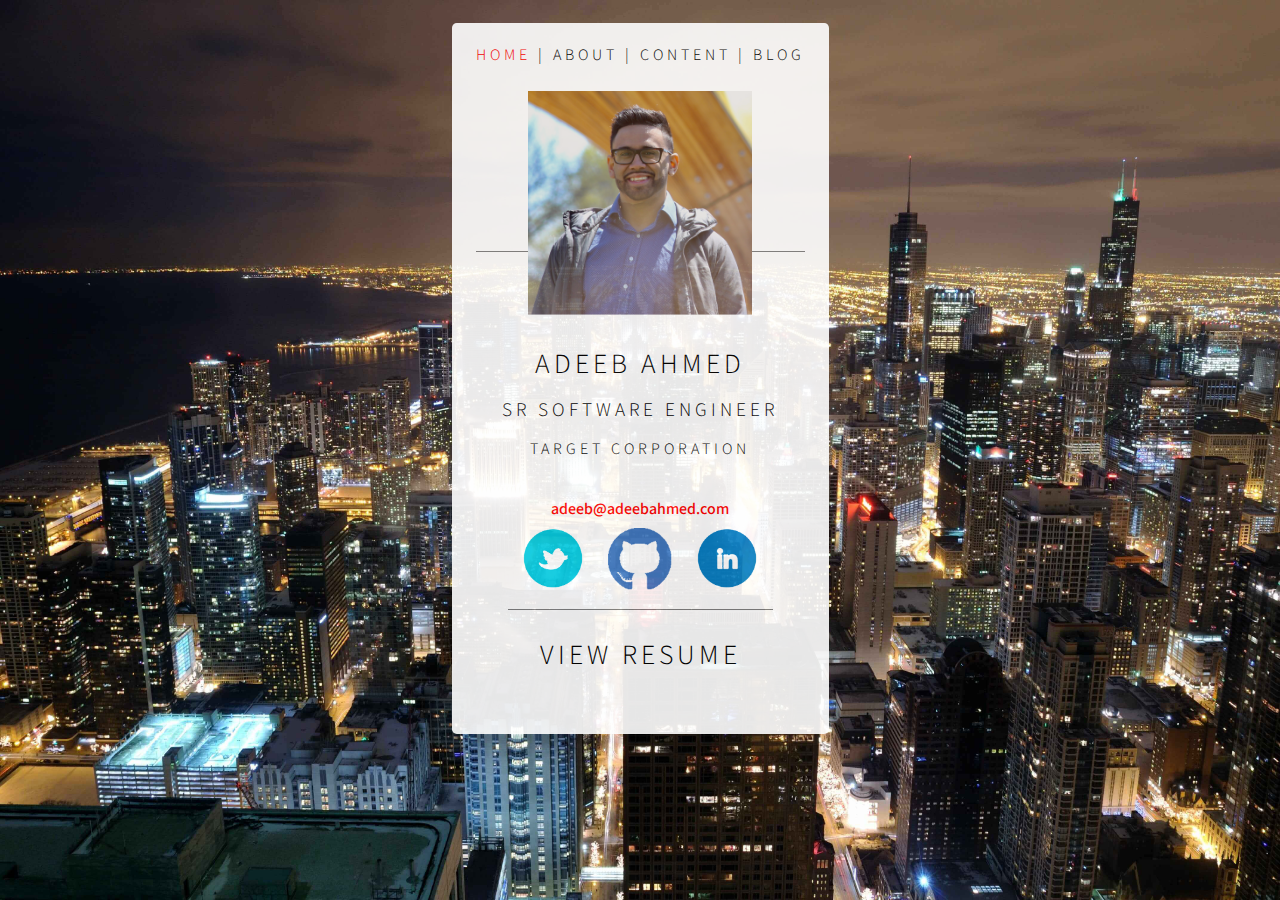
<file: index.html>
<!DOCTYPE html>
<html lang="en" xmlns="http://www.w3.org/1999/xhtml" xmlns:fb="http://ogp.me/ns/fb#">
<head>
  <title>Adeeb Ahmed - Software Engineer - Chicago</title>
  <meta charset="utf-8" />
  <meta name="viewport" content="width=device-width,initial-scale=1.0,shrink-to-fit=no" />
  <meta property="og:url" content="http://www.adeebahmed.com" />
  <meta property="og:title" content="Adeeb Ahmed" />
  <meta property="og:image" content="http://adeebahmed.com/assets/img/profilepic.jpg" />
  <meta property="og:description" content="Adeeb Ahmed, Software Engineer & Technology Aficionado from Chicago." />
  <link rel="icon" href="favicon.ico" />
  <link rel="stylesheet" href="assets/css/screen.css" />
  <link rel="stylesheet" href="assets/css/fadein.css" />
</head>
<body>
  <div id="flex-container">
    <main class="item" id="main">
      <nav>
        <a class="active">Home</a> |
        <a href="about/index.html">About</a> |
        <a href="content/index.html">Content</a> |
        <a href="blog/index.html">Blog</a>
      </nav>
      <header>
        <img id="mypic" src="assets/img/pfp.png" alt="Adeeb's Profile Pic" />
        <div id="introduction">
        </div>
      </header>
        <h1>Adeeb Ahmed</h1>
        <h2>Sr Software Engineer</h2>
        <br>
        <h3 class="red"><a href="https:corporate.target.com">Target Corporation</a></h3>
      <section id="links">
        <p class="center"><a href="mailto:adeeb@adeebahmed.com?Subject=Hi%20Adeeb" target="_blank">adeeb@adeebahmed.com</a></p>
        <section id="icon_links">
          <ul class="icons">
            <li><a href="https://www.twitter.com/adeebahmed26"><img alt="Adeeb's Twitter" src="assets/img/twitter.png" id="tw"></a></li>
            <li><a href="https://www.github.com/adeebahmed"><img alt="Adeeb's GitHub" src="assets/img/git.png" id="git"></a></li>
            <li><a href="https://www.linkedin.com/in/adeebahmed"><img alt="Adeeb's LinkedIn" src="assets/img/in.png" id="in"></a></li>
          </ul>
        </section>
      </section>

      <footer>
        <a href="/resume"><h4 id="download">View Resume</h4> </a>
      </footer>
      <!--<a href="http://www.wallpapersxl.com/wallpaper/1920x1200/chicago-night-skyline-illinois-united-states-photos-739017.html" id="bgcredit">Background from wallpapersxl</a>-->
    </main>

  </div>
  <script src="../assets/js/modernizr.js"></script>
</body>
</html>
</file>
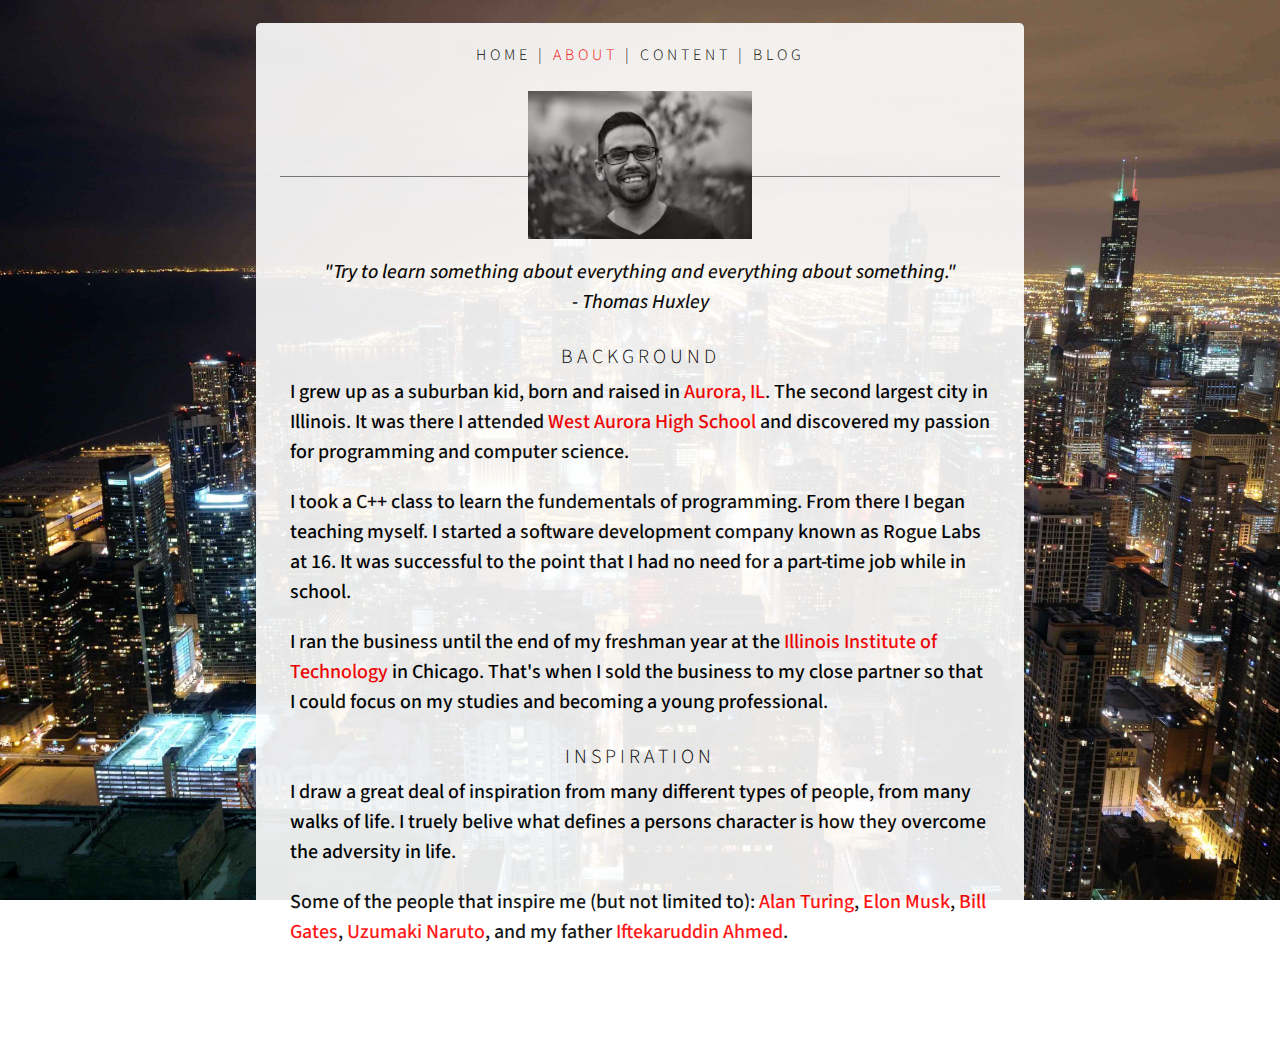
<file: about/index.html>
<!DOCTYPE html>
<html lang="en">
<head>
  <title>Adeeb Ahmed - About</title>
  <meta charset="utf-8" />
  <meta name="viewport" content="width=device-width,initial-scale=1.0,shrink-to-fit=no" />
  <link rel="icon" href="../favicon.ico" />
  <link rel="stylesheet" href="../assets/css/screen.css" />
  <link rel="stylesheet" href="../assets/css/fadein.css" />
</head>
<body>
  <div id="flex-container">
    <main class="item" id="main">
      <nav>
        <a href="../index.html">Home</a> |
        <a class="active">About</a> |
        <a href="../content/index.html">Content</a> |
        <a href="../blog/index.html">Blog</a>
      </nav>
      <header>
        <img id="mypic" src="../assets/img/profilepic.jpg" alt="Adeeb's Profile Pic" />
      </header>
      <section id="introduction">
      <p id="quote">"Try to learn something about everything and everything about something." <br> - Thomas Huxley</p>
        <h3>Background</h3>
          <p>
            I grew up as a suburban kid, born and raised in <a href="https://www.aurora-il.org/">Aurora, IL</a>. The second largest city in Illinois. It was there I attended <a href="http://www.sd129.org/westhigh">West Aurora High School</a> and discovered my passion for programming and computer science.  
          </p>
          <p>
            I took a C++ class to learn the fundementals of programming. From there I began teaching myself. I started a software development company known as Rogue Labs at 16. It was successful to the point that I had no need for a part-time job while in school.
          </p>
          <p>
            I ran the business until the end of my freshman year at the <a href="http://web.iit.edu/">Illinois Institute of Technology</a> in Chicago. That's when I sold the business to my close partner so that I could focus on my studies and becoming a young professional. 
          </p>
          <h3>Inspiration</h3>
          <p>
            I draw a great deal of inspiration from many different types of people, from many walks of life. I truely belive what defines a persons character is how they overcome the adversity in life. 
          </p>
          <p>
            Some of the people that inspire me (but not limited to): 
            <a href="http://www.thefamouspeople.com/profiles/alan-turing-4223.php">Alan Turing</a>, 
            <a href="http://www.thefamouspeople.com/profiles/elon-musk-5562.php">Elon Musk</a>, 
            <a href="http://www.thefamouspeople.com/profiles/elon-musk-5562.php">Bill Gates</a>, 
            <a href="https://en.wikipedia.org/wiki/Naruto_Uzumaki">Uzumaki Naruto</a>, and my father 
            <a href="https://www.facebook.com/iftu.ahmed.5">Iftekaruddin Ahmed</a>.
          </p>
      </section>
      <footer>
        <!-- <a href="../resume"><h2 id="download">View Resume</h2> </a> -->
      </footer>
    </main>
  </div>
  <script src="../assets/js/modernizr.js"></script>
</body>
</html>
</file>
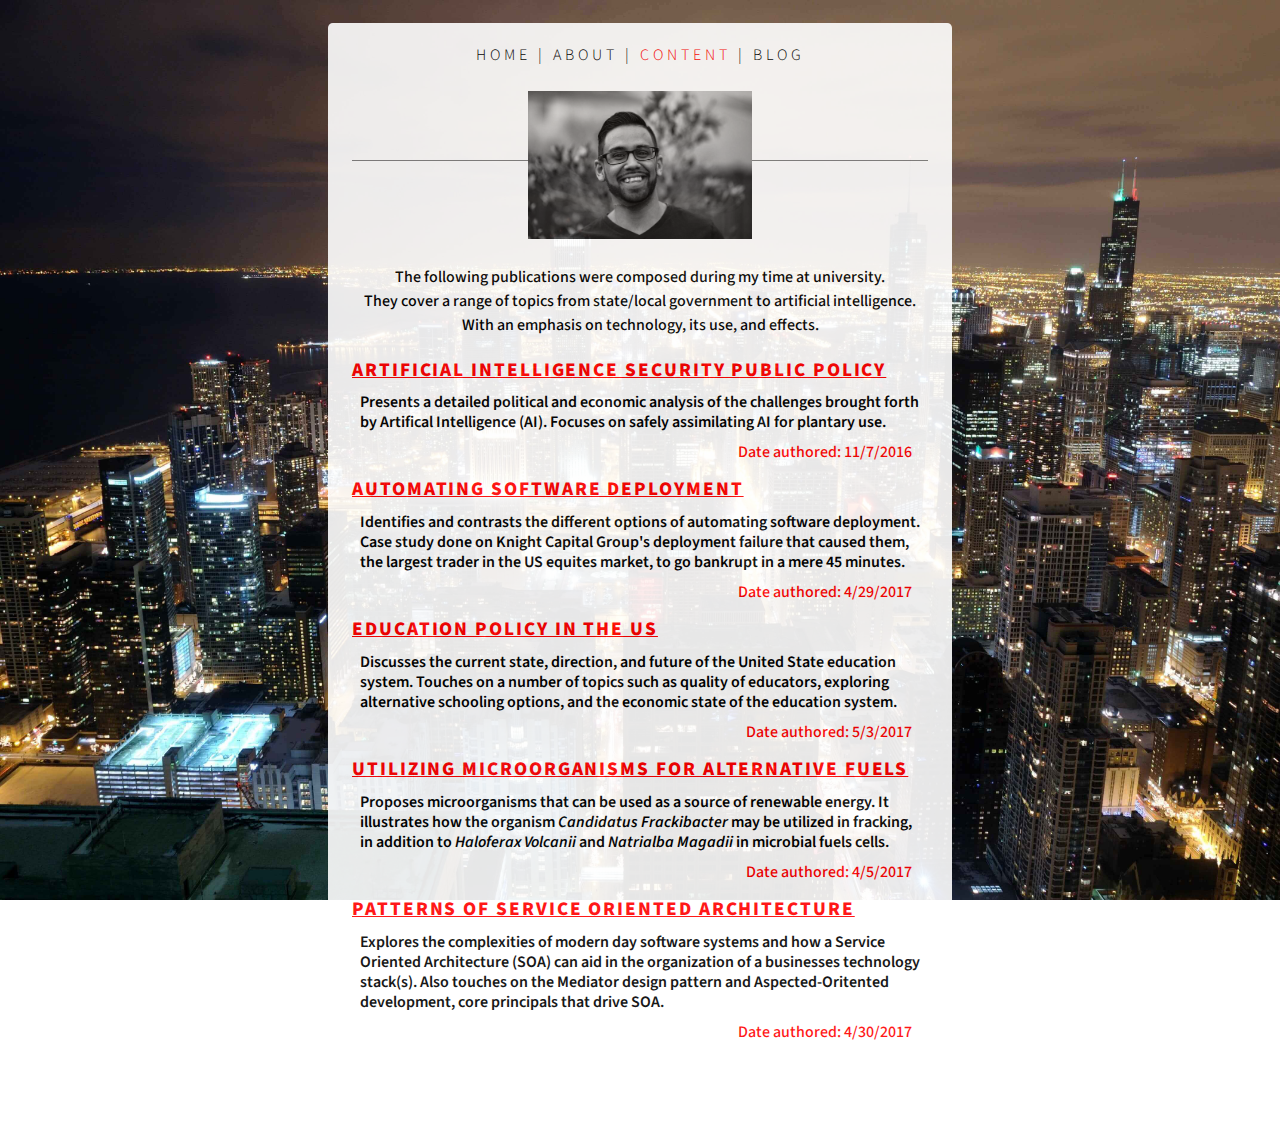
<file: content/index.html>
<!DOCTYPE html>
<html lang="en">
<head>
  <title>Adeeb Ahmed - Content</title>
  <meta charset="utf-8" />
  <meta name="viewport" content="width=device-width,initial-scale=1.0,shrink-to-fit=no" />
  <link rel="icon" href="../favicon.ico" />
  <link rel="stylesheet" href="../assets/css/screen.css" />
  <link rel="stylesheet" href="../assets/css/fadein.css" />
</head>
<body>
  <div id="flex-container">
    <main class="item" id="main">
      <nav>
        <a href="../index.html">Home</a> |
        <a href="../about/index.html">About</a> |
        <a class="active">Content</a> |
        <a href="http://adeebahmed.tumblr.com">Blog</a>
      </nav>
      <header>
        <img id="mypic" src="../assets/img/profilepic.jpg" alt="Adeeb's Profile Pic" />
        <div id="line"></div>
      </header>
      <p class="intro">
        The following publications were composed during my time at university. <br>They cover a range of topics from state/local government to artificial intelligence.<br>With an emphasis on technology, its use, and effects.
      </p>
     <h2 class="title"> <a href="Artificial_Intelligence_Security_Policy.pdf" target="_blank">
                          Artificial Intelligence Security Public Policy</a></h2> 
      <p class="desc">Presents a detailed political and economic analysis of the challenges brought forth by Artifical Intelligence (AI). Focuses on safely assimilating AI for plantary use.</p>
      <p class="date">Date authored: 11/7/2016</p>

      <h2 class="title"> <a href="Automating_Software_Deployment.pdf" target="_blank">
                          Automating Software Deployment</a></h2> 
     <p class="desc">Identifies and contrasts the different options of automating software
          deployment. Case study done on Knight Capital Group's deployment failure that caused them, the largest trader in the US equites market, to go bankrupt in a mere 45 minutes.</p>
      <p class="date">Date authored: 4/29/2017</p>

      <h2 class="title"> <a href="Education_Policy_in_the_US.pdf" target="_blank">
                          Education Policy in the US</a></h2> 
      <p class="desc">Discusses the current state, direction, and future of the United State education system. Touches on a number of topics such as quality of educators, exploring alternative schooling options, and the economic state of the education system.</p>
      <p class="date">Date authored: 5/3/2017</p>

      <h2 class="title"> <a href="Utilizing_Microorganisms_for_Alternative_Fuels.pdf" target="_blank">
                          Utilizing Microorganisms for Alternative Fuels</a></h2> 
      <p class="desc">Proposes microorganisms that can be used as a source of renewable energy. It illustrates how the organism <i>Candidatus Frackibacter</i> may be utilized in fracking, in addition to <i>Haloferax Volcanii</i> and <i>Natrialba Magadii</i> in microbial fuels cells.</p>
      <p class="date">Date authored: 4/5/2017</p>

      <h2 class="title"> <a href="Patterns_of_Service_Oriented_Architecture.pdf" target="_blank">
                          Patterns of Service Oriented Architecture</a></h2> 
      <p class="desc">Explores the complexities of modern day software systems and how a Service Oriented Architecture (SOA) can aid in the organization of a businesses technology stack(s). Also touches on the Mediator design pattern and Aspected-Oritented development, core principals that drive SOA. </p>
      <p class="date">Date authored: 4/30/2017</p>

      <footer>
         <!--<a href="../resume"><h2 id="download">View Resume</h2> </a>-->
      </footer>
      <!--<a href="http://www.wallpapersxl.com/wallpaper/1920x1200/chicago-night-skyline-illinois-united-states-photos-739017.html" id="bgcredit">Background from wallpapersxl</a>-->
    </main>
  </div>
  <script src="../../assets/js/modernizr.js"></script>
  <!--<script src='https://www.google.com/recaptcha/api.js'></script>-->
  <script src="http://code.jquery.com/jquery-1.9.1.js"></script>
  <script src="../assets/js/validation.js"></script>
</body>
</html>
</file>
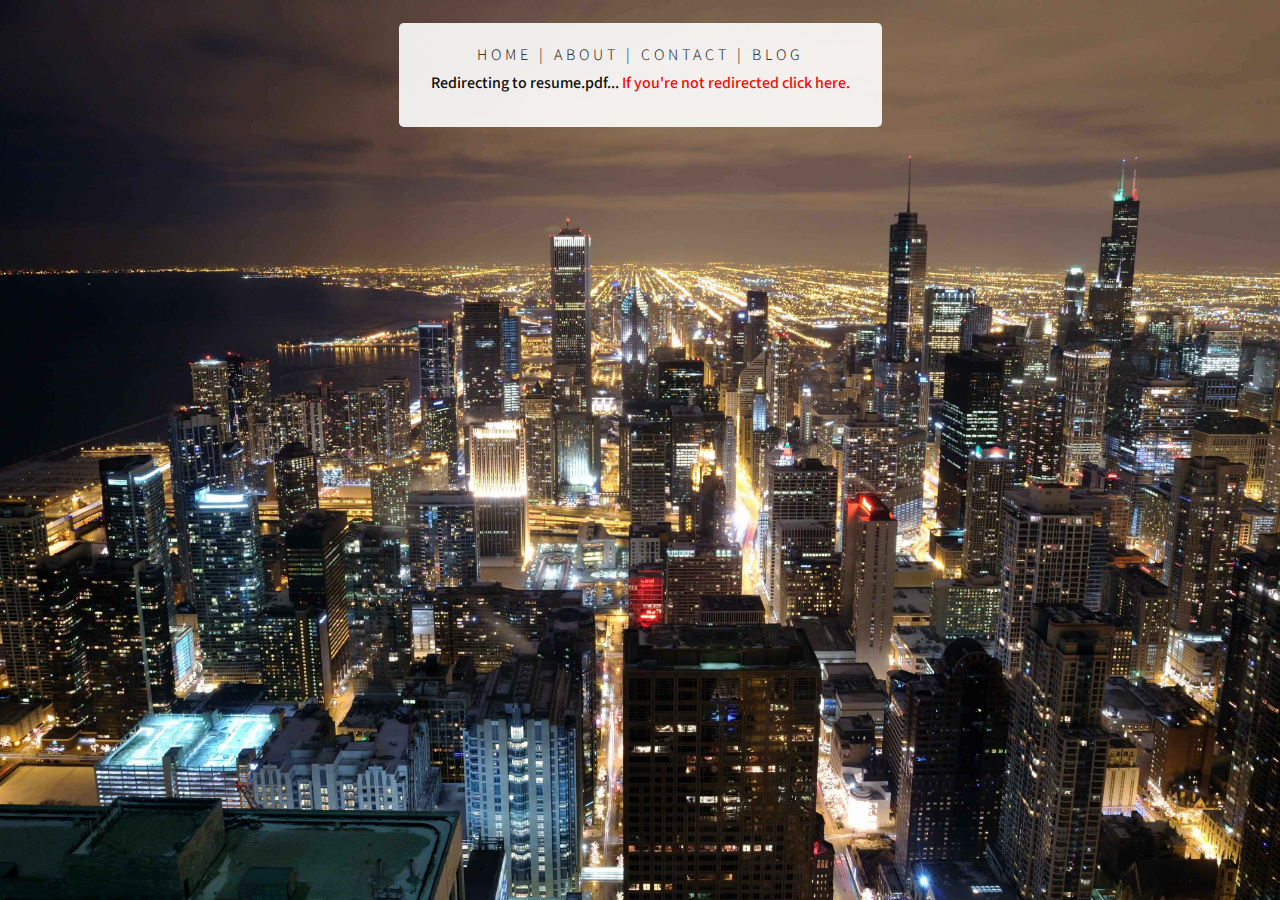
<file: resume/index.html>
﻿<!DOCTYPE html>
<html lang="en">
<head>
  <title>Adeeb Ahmed - Resume</title>
  <meta charset="utf-8" />
  <meta name="viewport" content="width=device-width,initial-scale=1.0,shrink-to-fit=no" />
  <meta http-equiv="REFRESH" content="0; url=/resume/Adeeb_Ahmed_Resume_2021.pdf">
  <link rel="icon" href="../favicon.ico" />
  <link rel="stylesheet" href="../assets/css/screen.css" />
  <link rel="stylesheet" href="../assets/css/fadein.css" />
</head>
<body>
  <div id="flex-container">
    <main class="item" id="main">
      <nav>
        <a href="../index.html">Home</a> |
        <a href="../about/index.html">About</a> |
        <a href="../contact/index.html">Contact</a> |
        <a href="../blog/index.html">Blog</a>
      </nav>
      <section id="resume">
         <p>Redirecting to resume.pdf...
           <a href="Adeeb_Ahmed_Resume_2021.pdf">If you're not redirected click here.</a>
        </p>
      </section>
    </main>

  </div>
  <script src="../assets/js/modernizr.js"></script>
</body>
</html>
</file>
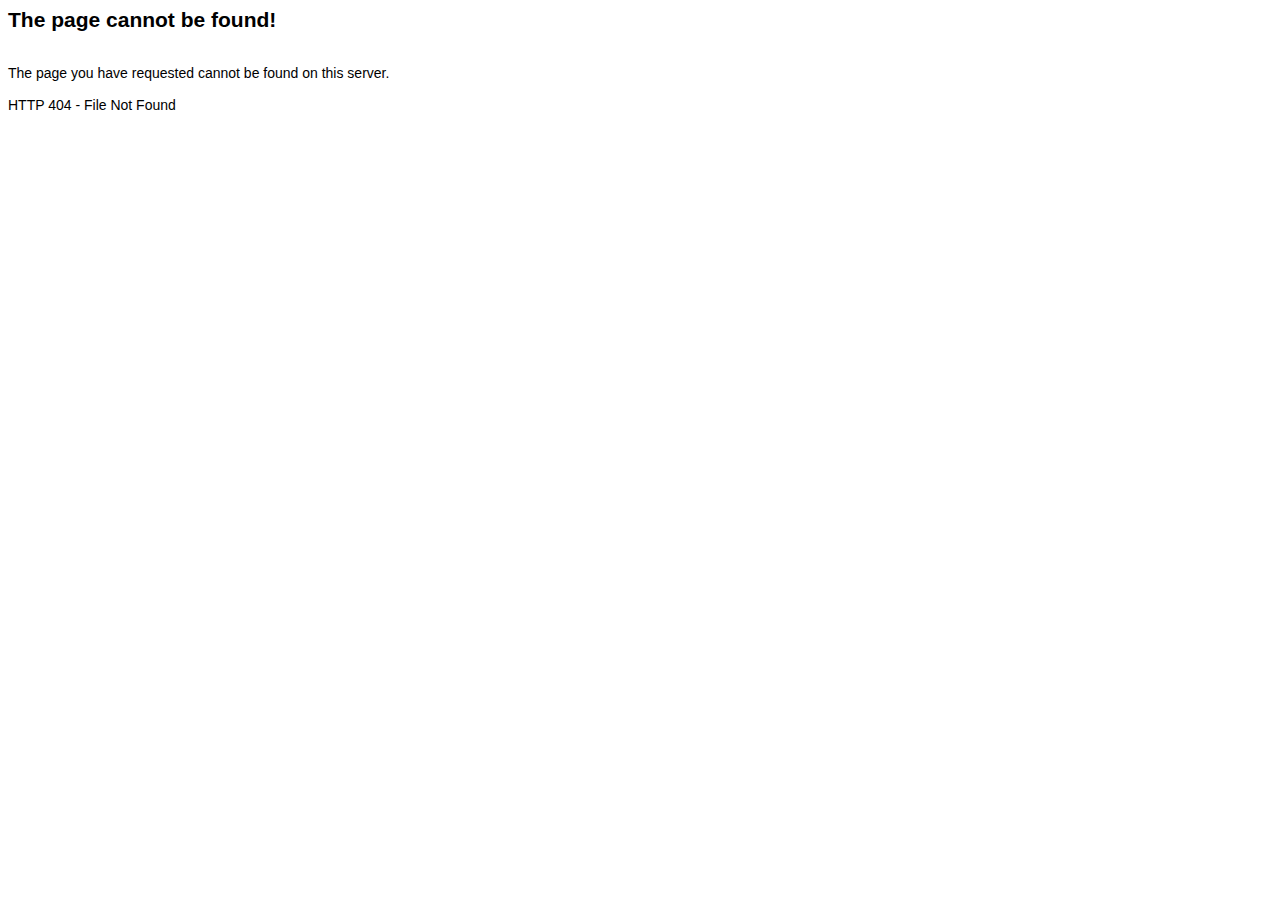
<file: error404.html>
<html>
<head>
<title>HTTP 404 - File Not Found</title>
<meta http-equiv="Content-Type" content="text/html; charset=iso-8859-1">
</head>

<body bgcolor="#FFFFFF" text="#000000" style="font-family: Arial; font-size: 14px">
<h2>The page cannot be found!</h2><br>
The page you have requested cannot be found on this server.<br>
<br>
HTTP 404 - File Not Found
</body>
</html>
</file>
<file: assets/css/fadein.css>
﻿#flex-container {
  display: flex;
  justify-content:center;

  /*Thanks http://stackoverflow.com/questions/11679567/using-css-for-fade-in-effect-on-page-load*/
  -webkit-animation: fadein 1.5s; /* Safari, Chrome and Opera > 12.1 */
    -moz-animation: fadein 1.5s; /* Firefox < 16 */
    -ms-animation: fadein 1.5s; /* Internet Explorer */
      -o-animation: fadein 1.5s; /* Opera < 12.1 */
        animation: fadein 1.5s;
}

@keyframes fadein {
    from { opacity: 0; }
    to   { opacity: .99; }
}

/* Firefox < 16 */
@-moz-keyframes fadein {
    from { opacity: 0; }
    to   { opacity: .99; }
}

/* Safari, Chrome and Opera > 12.1 */
@-webkit-keyframes fadein {
    from { opacity: 0; }
    to   { opacity: .99; }
}

/* Internet Explorer */
@-ms-keyframes fadein {
    from { opacity: 0; }
    to   { opacity: .99; }
}

/* Opera < 12.1 */
@-o-keyframes fadein {
    from { opacity: 0; }
    to   { opacity: .99; }
}
</file>
<file: assets/css/screen.css>
@import url("https://fonts.googleapis.com/css?family=Source+Sans+Pro:300");

/* Reset styles */
a,abbr,acronym,address,applet,article,aside,audio,b,big,blockquote,body,canvas,caption,center,cite,code,dd,del,details,dfn,div,dl,dt,em,embed,fieldset,figcaption,figure,footer,form,h1,h2,h3,h4,h5,h6,header,hgroup,html,i,iframe,img,ins,kbd,label,legend,li,mark,menu,nav,object,ol,output,p,pre,q,ruby,s,samp,section,small,span,strike,strong,sub,summary,sup,table,tbody,td,tfoot,th,thead,time,tr,tt,u,ul,var,video{margin:0;padding:0;border:0;font:inherit;vertical-align:baseline}article,aside,details,figcaption,figure,footer,header,hgroup,menu,nav,section{display:block}body{line-height:1}ol,ul{list-style:none}blockquote,q{quotes:none}blockquote:after,blockquote:before,q:after,q:before{content:'';content:none}table{border-collapse:collapse;border-spacing:0}

/* Base styles */
html {
  font-size: 1em;
  line-height: 1.4400000000000002em; 
  padding-top: 1.4400000000000002em; 
  padding-left: 1.200em;
  padding-right: 1.200em; 

  background: url('../img/chicago-night.jpeg');
  background-repeat: no-repeat;
		background-size: 100% 100%, cover;
		background-attachment:fixed;

  font-family: "Source Sans Pro", Helvetica, sans-serif;
  font-weight:300 ;
  letter-spacing: 0.25em;
	text-transform: uppercase;
  line-height: 2;
}

h1 {
  font-size: 1.728em; 
  line-height: 1.4400000000000002em; 
  padding-top: 0.8333333333333334em;
}

h2 {
  font-size: 1.2em; 
  line-height: 1.4400000000000002em; 
  padding-top: 0.6333333333333334em;
}

h2.title{
  text-align: left;
  color:red;
  font-weight: 800;
  text-decoration: underline;
  letter-spacing: .1em;
}

h3{
  font-size:1em;
  padding-top: 1em;
}

h3.red{
  font-size:1em;
  padding-top: 0;
  padding-bottom: 1em; 
}

img {
  display: inline;
  max-width: 100%; 
}

main{
  display:block;
  justify-content:center;
  background-color:white;
  border-color:white;
  padding:1.5em;
  border-radius:.3em;
  opacity:.9;
  text-align:center;
  margin-bottom:1.25em;
}

footer{
  padding: 2em;
  padding-bottom:.5em;
}

li{
  display:inline;
}

a {
		transition: color 0.2s ease, border-color 0.2s ease;
		color: inherit;
		text-decoration: none;
	}

a:hover {
  color: red;
  cursor:pointer;
}

nav{
  justify-content:center;
}
nav a {
  font-size:1em;
}

p{
  font-family: 'Source Sans Pro', sans-serif;
  font-size:1em;
  font-weight:500;
  max-width:35em;
  text-align:left;
  text-transform:none;
  letter-spacing: normal;
  padding:1em;
  line-height:1.5em;
  border:none;
  padding:.5em;
}

p a{
    color: red;
}

p.center{
  text-align: center;
  font-size: 1em;
  margin-bottom: -2em;
}

p.desc{
  font-size:1em;
  line-height:1.25em;
  font-weight: 600;
}

p.intro{
  text-align:center;
    font-size:1em;
  padding:.25em, 0, 0, 0;
  line-height:1.5em;

}

p.date{
  font-size:1em;
  font-weight: 500;
  color: red;
  padding:0;
  text-align: right;
}

i{
  font-style: italic;
}

input[type="text"],input[type="email"],textarea{
  width:100%;
  margin-bottom:1.5em;
  border-radius:.1em;
  font-family:"Source Sans Pro";
  font-size:1.25em;
  padding: .25em;
  margin-left:-.25em;
  border: solid .0005em grey;
}

form{
  max-width:30em;
}

section#links {
    margin-bottom: -2em;
    margin-top: 1em;
}


/* Layout styles*/
#introduction{
  margin-top:-4em;
  padding-top:3.5em;
  border-top:solid .001em;
  border-color: gray;
  font-size:1.25em;
}

#download{
  font-size: 1.728em; 
  line-height: 1.6666666666666667em; 
  padding-top: 0.8333333333333334em; 
  padding-bottom: 0.8333333333333334em; 
  border-top:solid .001em;
  border-color: gray;
}

#bgcredit{
  font-size:.75em;
}

#mypic{
  padding-top: 1.728em;
  padding-bottom: 0.8333333333333334em;
  max-width:14em;
  min-height: 9em
}

#line{
  margin-top: -6em;
  padding-top: 6em;
  border-top: solid .001em;
  border-color: gray;
}

#btnSend{
  border : solid .1em #e6e6e6;
  border-radius : .1875em;
  font-size : 1.25em;
  color : #696869;
  padding : .25em 1em;
  margin-top:1em;
  margin-left: auto; 
  margin-right: auto;
  background : #ffffff;
  background : -webkit-gradient(linear, left top, left bottom, color-stop(0%,#ffffff), color-stop(49%,#f1f1f1), color-stop(51%,#e1e1e1), color-stop(100%,#f6f6f6));
  background : -moz-linear-gradient(top, #ffffff 0%, #f1f1f1 49%, #e1e1e1 51%, #f6f6f6 100%);
  background : -webkit-linear-gradient(top, #ffffff 0%, #f1f1f1 49%, #e1e1e1 51%, #f6f6f6 100%);
  background : -o-linear-gradient(top, #ffffff 0%, #f1f1f1 49%, #e1e1e1 51%, #f6f6f6 100%);
  background : -ms-linear-gradient(top, #ffffff 0%, #f1f1f1 49%, #e1e1e1 51%, #f6f6f6 100%);
  background : linear-gradient(top, #ffffff 0%, #f1f1f1 49%, #e1e1e1 51%, #f6f6f6 100%);
}

#btnSend:hover{
  background : whitesmoke;
}

#tempCaptcha{
  font-size:1.1em;
  text-transform:none;
  display:inline;
  color: red;
}

#verify{
  margin-top: -2.5em;
  text-transform:none;
  font-size: .75em;
}

#answer{
  display:inline;
  max-width:1.5em;
}

p#quote{
  font-style: italic;
  text-align: center;
}


/*Modular styles*/
.icons img
{
  width:5em;
  margin-top:0.8333333333333334em;
  padding-top: 0.5em;
  padding-bottom: 0.5em;
}

.success{
  font-size:.95em;
  color:green;
  font-weight:bold;
  text-transform:none;
}

.error{
  font-size:1em;
  color:red;
  text-transform:uppercase;
}

.active{
  color:red;
}

/*
.g-recaptcha div { 
  margin-left: auto; margin-right: auto;
}
*/


/* Media query styles*/
  @media screen and (max-width: 40.625em) { 
    html {
        background-repeat:no-repeat;
        background: url('../img/chicago-night-mobile.jpg');
        text-align:center;
    }
    p{
      padding:.25em;
    }
    nav{
      justify-content:center;
      font-size:.5em;
      margin-left:-3em;
      margin-right:-3em;
    }
    nav a {
      font-size:1.6em;
    }
    h3{
      padding-bottom: .1em;
    }
    main{
      margin-left:-.6em;
      margin-right:-.6em;
    }
  }
</file>
